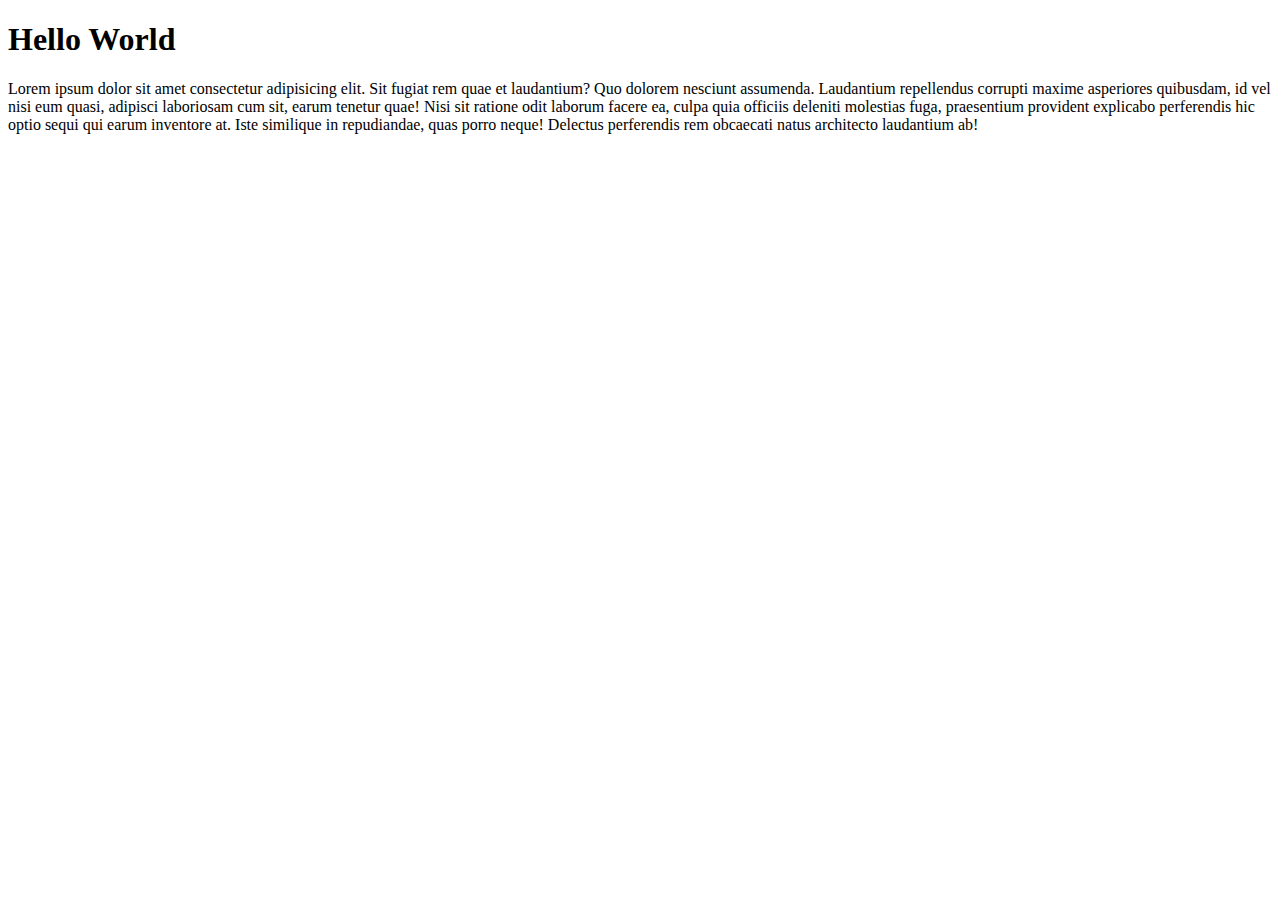
<file: index.html>
<!DOCTYPE html>
<html lang="en">
<head>
  <meta charset="UTF-8">
  <meta name="viewport" content="width=device-width, initial-scale=1.0">

  <title>Index</title>
</head>
<body>
<h1>Hello World</h1>  
<p>Lorem ipsum dolor sit amet consectetur adipisicing elit. Sit fugiat rem quae et laudantium? Quo dolorem nesciunt assumenda. Laudantium repellendus corrupti maxime asperiores quibusdam, id vel nisi eum quasi, adipisci laboriosam cum sit, earum tenetur quae! Nisi sit ratione odit laborum facere ea, culpa quia officiis deleniti molestias fuga, praesentium provident explicabo perferendis hic optio sequi qui earum inventore at. Iste similique in repudiandae, quas porro neque! Delectus perferendis rem obcaecati natus architecto laudantium ab!</p>


</body>
</html>
</file>
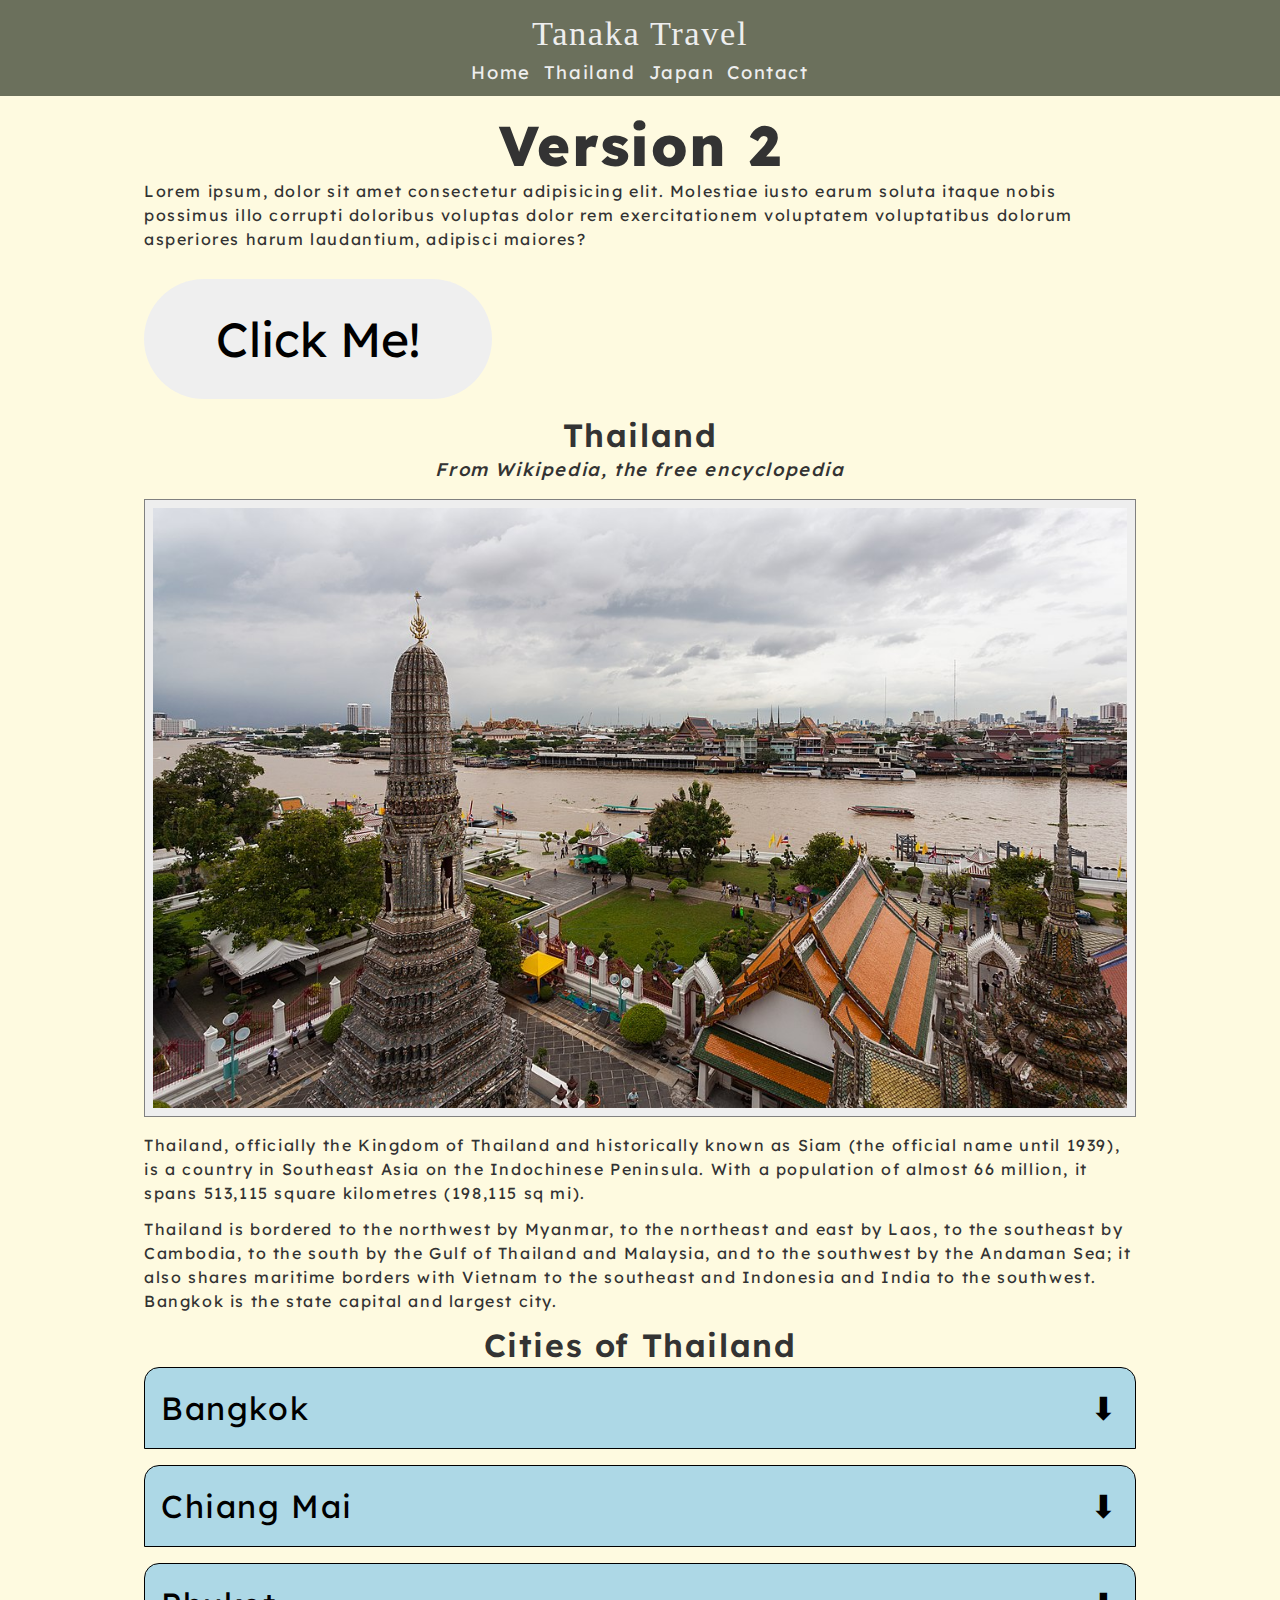
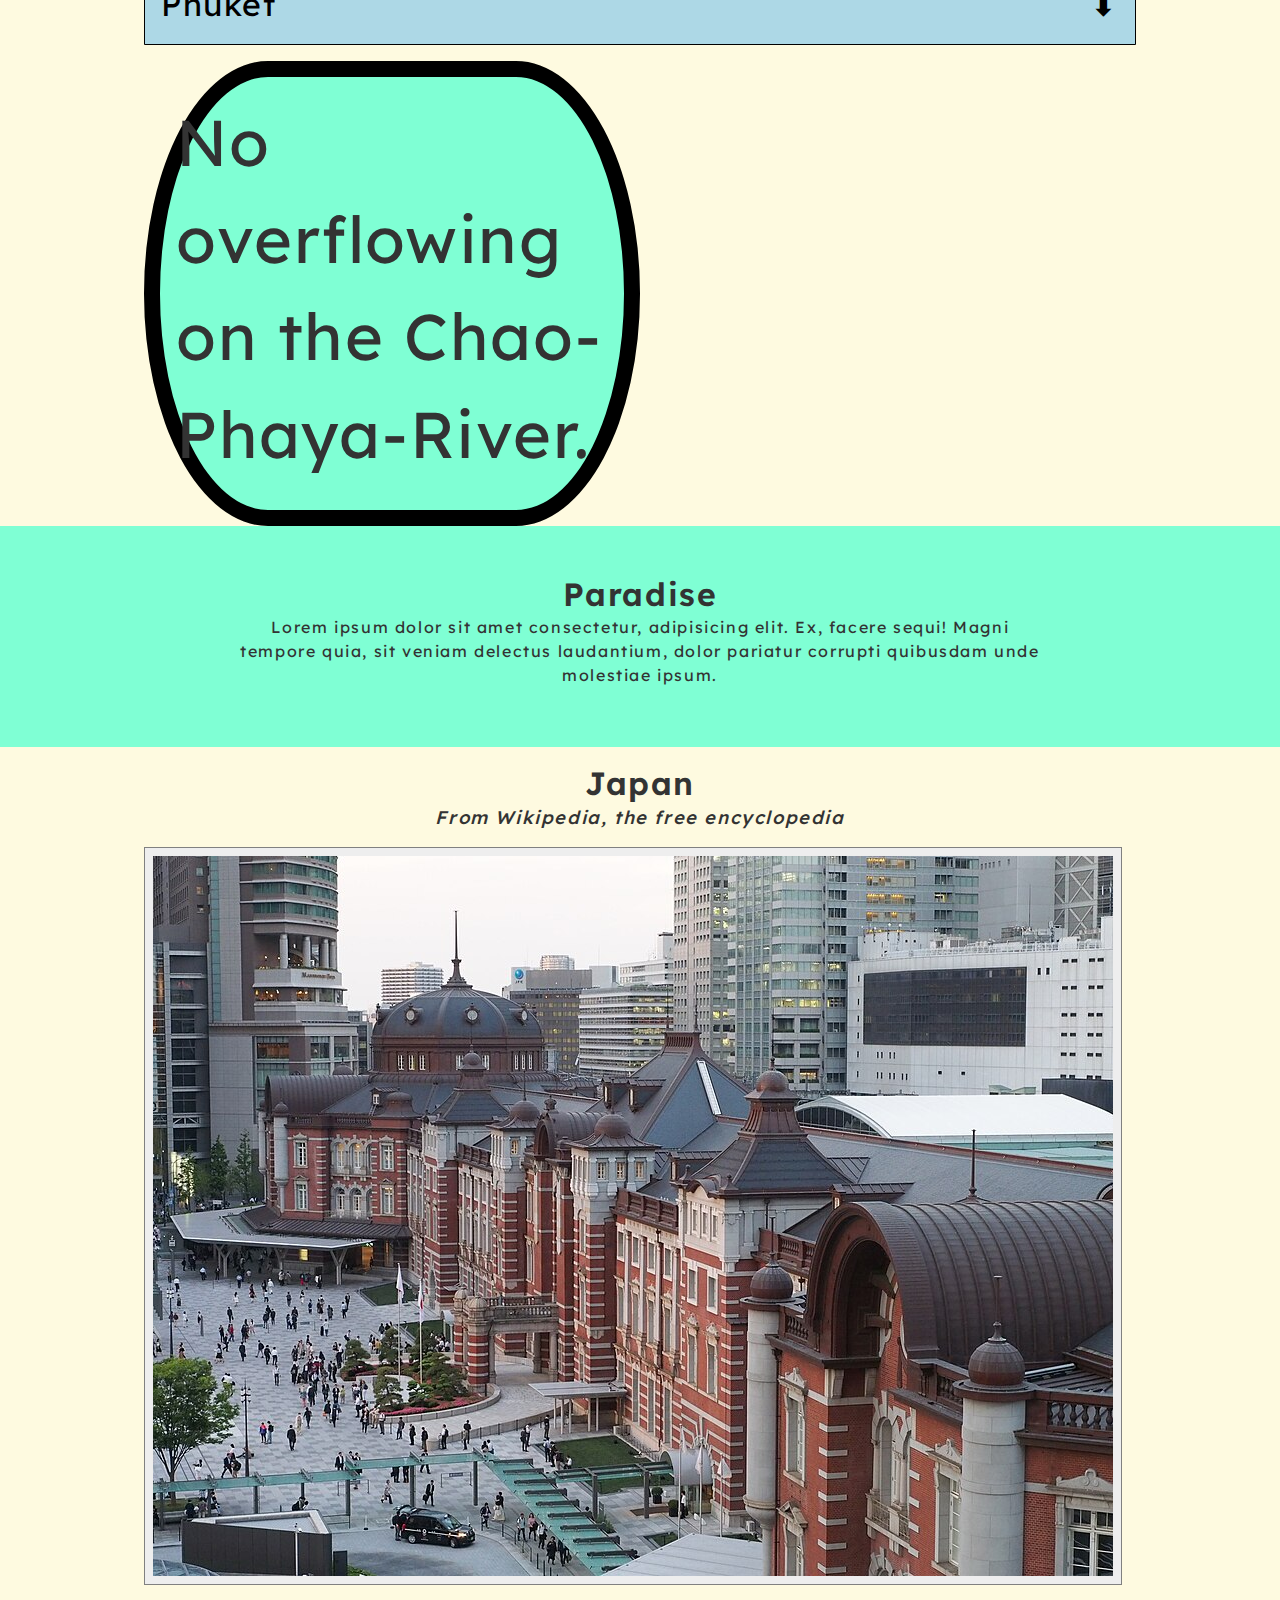
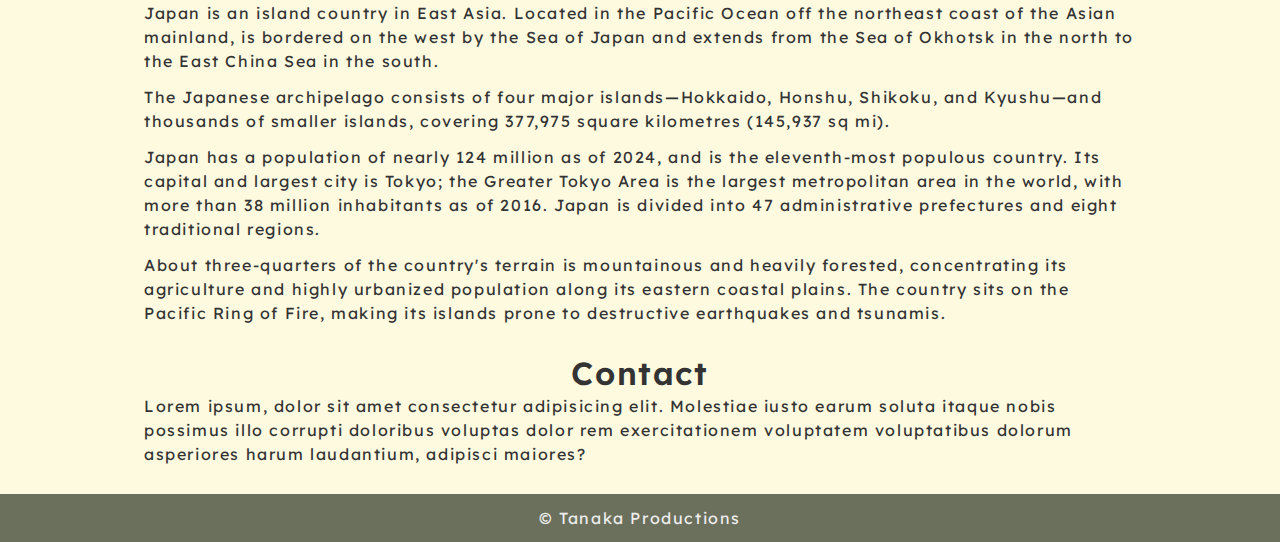
<file: home2.html>
<!DOCTYPE html>
<html lang="en">
<head>
  <meta charset="UTF-8">
  <meta name="viewport" content="width=device-width, initial-scale=1.0">

  <link rel="stylesheet" href="/styles/reset.css">
   <link rel="stylesheet" href="/styles/font-lexend.css">
  <link rel="stylesheet" href="/styles/color-scheme-green.css">
  <title>home2</title>

<style>

html {
  scroll-padding-top: 7rem;

  overflow-x: hidden;
  /* overscroll-behavior: contain; */
}

body {
  font-family: inherit;
  line-height: 1.5;
}
h1, h2, h3 {
  text-align: center;
}

header {
  height: 6rem;
  width: 100%;

  position: fixed;
  top: 0; left: 0;
  z-index: 9;

  padding-top: 0.5rem;
  text-align: center;
  user-select: none;
}
main {
  /* min-height: 75vh; */
  max-width: 420px;
  margin: 0 auto;
  padding-inline: 1rem;
  padding-top: 6rem; 
}
section {
  margin-block: 1rem;
}
p {
  margin-bottom: 0.75rem;
}
footer {
  height: 3rem;
  text-align: center;
  padding: 0.75rem;
}
img {
  border: 1px solid gray;
  padding: 0.5rem;
  margin-block: 1rem;
}
.primary-logo {
  font-size: 2.15rem;
  font-family: cursive;
}
.h-nav {
  font-size: 1.15rem;
}

  a {
    text-decoration: none;
    padding: 0.2rem;
    cursor: pointer;

    &:hover {
      text-underline-offset: 0.35rem;
      text-decoration-skip-ink: none;      
      
      text-decoration-thickness: 2px;
      text-decoration-style: solid;
      /* text-decoration-color: orange; */
      text-decoration-line: underline overline;
    }    
  }

details {
  margin-bottom: 1rem;

  /* overflow: hidden; */
  /* display: block; */
  /* block-size: 5rem; */
  /* transition: all 0.9s ease-in-out; */

  /* transition-property: block-size, content-visibility; */
  /* transition-duration: 1s; */
  /* transition-behavior: allow-discrete; */

  &[open] {
    background-color: papayawhip;
    /* block-size: auto; */
    /* block-size: calc-size(auto); */
    /* display: block; */

    .icon-open {
      display: none;
    }
    .icon-close {
      display: block;
    }
  }

  

  summary {
    cursor: pointer;
    user-select: none;
    background-color: lightblue;
    color: black;
    padding: 0.5em;
    border: 1px solid black;
    border-radius: 15px 15px 0 0;

    font-size: 2rem;

    .icon-open {
      float: right;
      display: block;
      font-size: 2rem;
      padding-top: 0.25em;
      line-height: 1;
    }
    .icon-close {
      float: right;
      display: none;
      font-size: 2rem;
      padding-top: 0.25em;
      line-height: 1;
    }

  }
  article {
    background-color: lightblue;
    color: black;
    padding: 0.5em;
    border: 1px solid black;

    &:last-child {
      border-radius: 0 0 15px 15px;
    }
  }
}

    summary::-webkit-details-marker {
      content: ""; 
      color: darkmagenta;
      font-size: 0rem;
    }

    summary::marker {
      /* content: "\1f30f" "\0020" "\26bd" "\0020" "\26bd" "\0020"; */
      content: "";
      font-size: 2rem;
    }


button {
  padding-inline: 1.5em;
  padding-block: 0.5em;
  font-size: 3rem;
  aspect-ratio: 3 / 1;
  border-radius: 100vmax;
  border: none;
}

.full-width-banner {
  background-color: aquamarine;

  width: 100vw;
  /* need following to avoid h scrollbar
  html {
    overflow-x: hidden; 
  } */

  margin-left: 50%;
  /* transform: translateX(-50%); */
  translate: -50%;

  padding: 3rem;
  p {
    text-align: center;
    max-width: 80ch;
    margin-inline: auto;
  }
}
.no-overflow-box {
  
  border: 16px solid black;
  padding: 1rem;
  background-color: aquamarine;

  /* border-top-left-radius: 50px 150px; */
  border-radius: 25% / 50%;

  /* width: 30ch; */
  /* solutions */
  /* 1 */
  /* overflow: hidden; */
  /* 2 */
  /* overflow-x: scroll; */
  /* 3 */
  /* overflow-wrap: break-word; */

  /* solution 4 */
  /* width: min-content; */
  /* width: fit-content; */

  /* solution 5 */
  width: 50%;
  container-type: inline-size;
  p {
    /* font-size: 6rem; */

    /* solution 5 */
    font-size: 15cqi;
  }
}

@media (width > 720px) {
  main {max-width: 600px; }
}
@media (width > 1200px) {
  main { max-width: 1024px; } 
}

</style>

</head>
<body>
<header>
  <div class="primary-logo">Tanaka Travel</div>
  <nav class="h-nav">
    <a href="#h-home">Home</a>
    <a href="#h-thailand">Thailand</a>
    <a href="#h-japan">Japan</a>
    <a href="#h-contact">Contact</a>
  </nav>
</header>  
<main>
<section id="h-home">
  <h1>Version 2</h1>
  <p>Lorem ipsum, dolor sit amet consectetur adipisicing elit. Molestiae iusto earum soluta itaque nobis possimus illo corrupti doloribus voluptas dolor rem exercitationem voluptatem voluptatibus dolorum asperiores harum laudantium, adipisci maiores?</p>
</section>

<button type="button">Click Me!</button>


<section id="h-thailand">
  <h2>Thailand</h2>
  <h3>From Wikipedia, the free encyclopedia</h3>
  <img src="/images/thailand/1167-Bangkok-Wat-Arun-top.jpg" alt="Wat Arun View from the top">

  <p>Thailand, officially the Kingdom of Thailand and historically known as Siam (the official name until 1939), is a country in Southeast Asia on the Indochinese Peninsula. With a population of almost 66 million, it spans 513,115 square kilometres (198,115 sq mi).</p>
  <p>Thailand is bordered to the northwest by Myanmar, to the northeast and east by Laos, to the southeast by Cambodia, to the south by the Gulf of Thailand and Malaysia, and to the southwest by the Andaman Sea; it also shares maritime borders with Vietnam to the southeast and Indonesia and India to the southwest. Bangkok is the state capital and largest city.</p>

  <h2>Cities of Thailand</h2>

  <details>
    <summary>Bangkok
      <!-- <i class="icon-open">&#9654;</i> -->
      <!-- <i class="icon-close">&#9660;</i> -->
      <!-- <i class="icon-open">&#x2795;</i> -->
      <!-- <i class="icon-close">&#x2796;</i> -->
      <i class="icon-open">&#x2b07;</i>
      <i class="icon-close">&#x2b06;</i>
    </summary>
    <article>
      <img src="/images/thailand/1075-Bangkok-Chao-Phraya-River.jpg" alt="Bangkok">
      <p>Lorem ipsum dolor sit amet consectetur, adipisicing elit. Ex, facere sequi! Magni tempore quia, sit veniam delectus laudantium, dolor pariatur corrupti quibusdam unde molestiae ipsum.</p>
    </article>
  </details>

  <details>
    <summary>Chiang Mai
      <i class="icon-open">&#x2b07;</i>
      <i class="icon-close">&#x2b06;</i>
    </summary>
    <article>
      <img src="/images/thailand/1190-Chiang-Mai-East-Gate.jpg" alt="Chiang Mai">
      <p>Lorem ipsum dolor sit amet consectetur, adipisicing elit. Ex, facere sequi! Magni tempore quia, sit veniam delectus laudantium, dolor pariatur corrupti quibusdam unde molestiae ipsum.</p>
    </article>
  </details>

  <details>
    <summary>Phuket
      <i class="icon-open">&#x2b07;</i>
      <i class="icon-close">&#x2b06;</i>
    </summary>
    <article>
      <img src="/images/thailand/900-Phuket-Thai-Hua-School.jpg" alt="Phuket">
      <p>Lorem ipsum dolor sit amet consectetur, adipisicing elit. Ex, facere sequi! Magni tempore quia, sit veniam delectus laudantium, dolor pariatur corrupti quibusdam unde molestiae ipsum.</p>
    </article>
  </details>

  <div class="no-overflow-box">
    <p>No overflowing on the Chao-Phaya-River.</p>
  </div>

  <div class="full-width-banner">
  <article>
    <h2>Paradise</h2>
    <p>Lorem ipsum dolor sit amet consectetur, adipisicing elit. Ex, facere sequi! Magni tempore quia, sit veniam delectus laudantium, dolor pariatur corrupti quibusdam unde molestiae ipsum.</p>
  </article>
</div>



</section>

<section id="h-japan">
  <h2>Japan</h2>
  <h3>From Wikipedia, the free encyclopedia</h3>
  <img src="/images/japan/960-Tokyo-Station-Marunouchi.jpg" alt="Tokyo Station">

  <p>Japan is an island country in East Asia. Located in the Pacific Ocean off the northeast coast of the Asian mainland, is bordered on the west by the Sea of Japan and extends from the Sea of Okhotsk in the north to the East China Sea in the south.</p>
  <p>The Japanese archipelago consists of four major islands—Hokkaido, Honshu, Shikoku, and Kyushu—and thousands of smaller islands, covering 377,975 square kilometres (145,937 sq mi).</p>
  <p>Japan has a population of nearly 124 million as of 2024, and is the eleventh-most populous country. Its capital and largest city is Tokyo; the Greater Tokyo Area is the largest metropolitan area in the world, with more than 38 million inhabitants as of 2016. Japan is divided into 47 administrative prefectures and eight traditional regions.</p>
  <p>About three-quarters of the country's terrain is mountainous and heavily forested, concentrating its agriculture and highly urbanized population along its eastern coastal plains. The country sits on the Pacific Ring of Fire, making its islands prone to destructive earthquakes and tsunamis.</p>
</section>

<section id="h-contact">
  <h2>Contact</h2>
  <p>Lorem ipsum, dolor sit amet consectetur adipisicing elit. Molestiae iusto earum soluta itaque nobis possimus illo corrupti doloribus voluptas dolor rem exercitationem voluptatem voluptatibus dolorum asperiores harum laudantium, adipisci maiores?</p>
</section>

</main>
<footer>
  <div>&copy; Tanaka Productions</div>
</footer>
</body>
</html>
</file>
<file: styles/font-lexend.css>
/* Google Fonts */
/* ------------ */

/* Lexend Sans  /Variable */
@import url('https://fonts.googleapis.com/css2?family=Lexend:wght@100..900&display=swap');

@import url('https://fonts.googleapis.com/css2?family=Lexend+Exa:wght@100..900&display=swap');

/*
// <uniquifier>: Use a unique and descriptive class name
// <weight>: Use a value from 100 to 900

.lexend-<uniquifier> {
  font-family: "Lexend", sans-serif;
  font-optical-sizing: auto;
  font-weight: <weight>;
  font-style: normal;
}

// <uniquifier>: Use a unique and descriptive class name
// <weight>: Use a value from 100 to 900

.lexend-exa-<uniquifier> {
  font-family: "Lexend Exa", sans-serif;
  font-optical-sizing: auto;
  font-weight: <weight>;
  font-style: normal;
}

*/


:root {
  --ff-lexend-type: "Lexend";
  /* --ff-lexend-type: "Lexend Exa"; */
}

html {
  font-family: var(--ff-lexend-type), sans-serif;
  font-optical-sizing: auto;
}
h1 {
  font-weight: 800;
  font-style: normal;

  font-size: 3.5rem;
  line-height: 1.2;
}
h2 {
  font-weight: 600;
  font-style: normal;

  font-size: 2rem;
  line-height: 1.3;
}
h3 {
  font-weight: 500;
  font-style: italic;

  font-size: 1.15rem;
  line-height: 1.4;
}
p {
  font-weight: 400;
  font-style: normal;

  font-size: 1rem;
  line-height: 1.5;
}
</file>
<file: styles/color-scheme-green.css>
/* ------------------------------------------------- */
/*             color-scheme-green.css                */
/* ------------------------------------------------- */

:root {
  --clr-green-050: rgb( 0,  50, 0);
  --clr-green-080: rgb( 0,  80, 0 );
  --clr-green-110: rgb( 0, 110, 0 );
  --clr-green-140: rgb( 0, 140, 0 );
  --clr-green-170: rgb( 0, 170, 0 );
  --clr-green-200: rgb( 0, 200, 0 );
  --clr-green-230: rgb( 0, 230, 0 );

  --clr-green-name: rgb(0, 128, 0);
  --clr-green-oldsyntax: rgba(0, 255, 0, 1);

  --clr-red-rgb:   rgb(100% 0 0 / 100%);
  --clr-green-rgb: rgb(0 100% 0 / 100%);
  --clr-blue-rgb:  rgb(0 0 100% / 100%);

  --clr-red-hsl:   hsl(  0 100% 50% / 100%);
  --clr-green-hsl: hsl(120 100% 50% / 100%);
  --clr-blue-hsl:  hsl(240 100% 50% / 100%);



  --clr-text-dark: #333;
  --clr-text-light: #eee;
  /* --clr-bg-dark: #ccd5ae; */
  --clr-bg-dark: #6b705c;
  /* --clr-bg-light: #e9edc9; */
  --clr-bg-light: #fefae0;

  --clr-highlight: salmon;
}

body {
  background-color: var(--clr-bg-light);
  color: var(--clr-text-dark);
}

header {
  background-color: var(--clr-bg-dark);
  color: var(--clr-text-light);
}
main {
  background-color: inherit;
  color: inherit;
}
footer {
  background-color: var(--clr-bg-dark);
  color: var(--clr-text-light);
}

a {
  color: var(--clr-text-light);

  &:hover {
    color: var(--clr-highlight);
    text-decoration-color: var(--clr-highlight);
  }
}

img {
  background-color: var(--clr-text-light);
}

.primary-logo {
  background-color: var(--clr-bg-dark);
  color: var(--clr-text-light);
}

/* -------------------- eof --------------------- */
</file>
